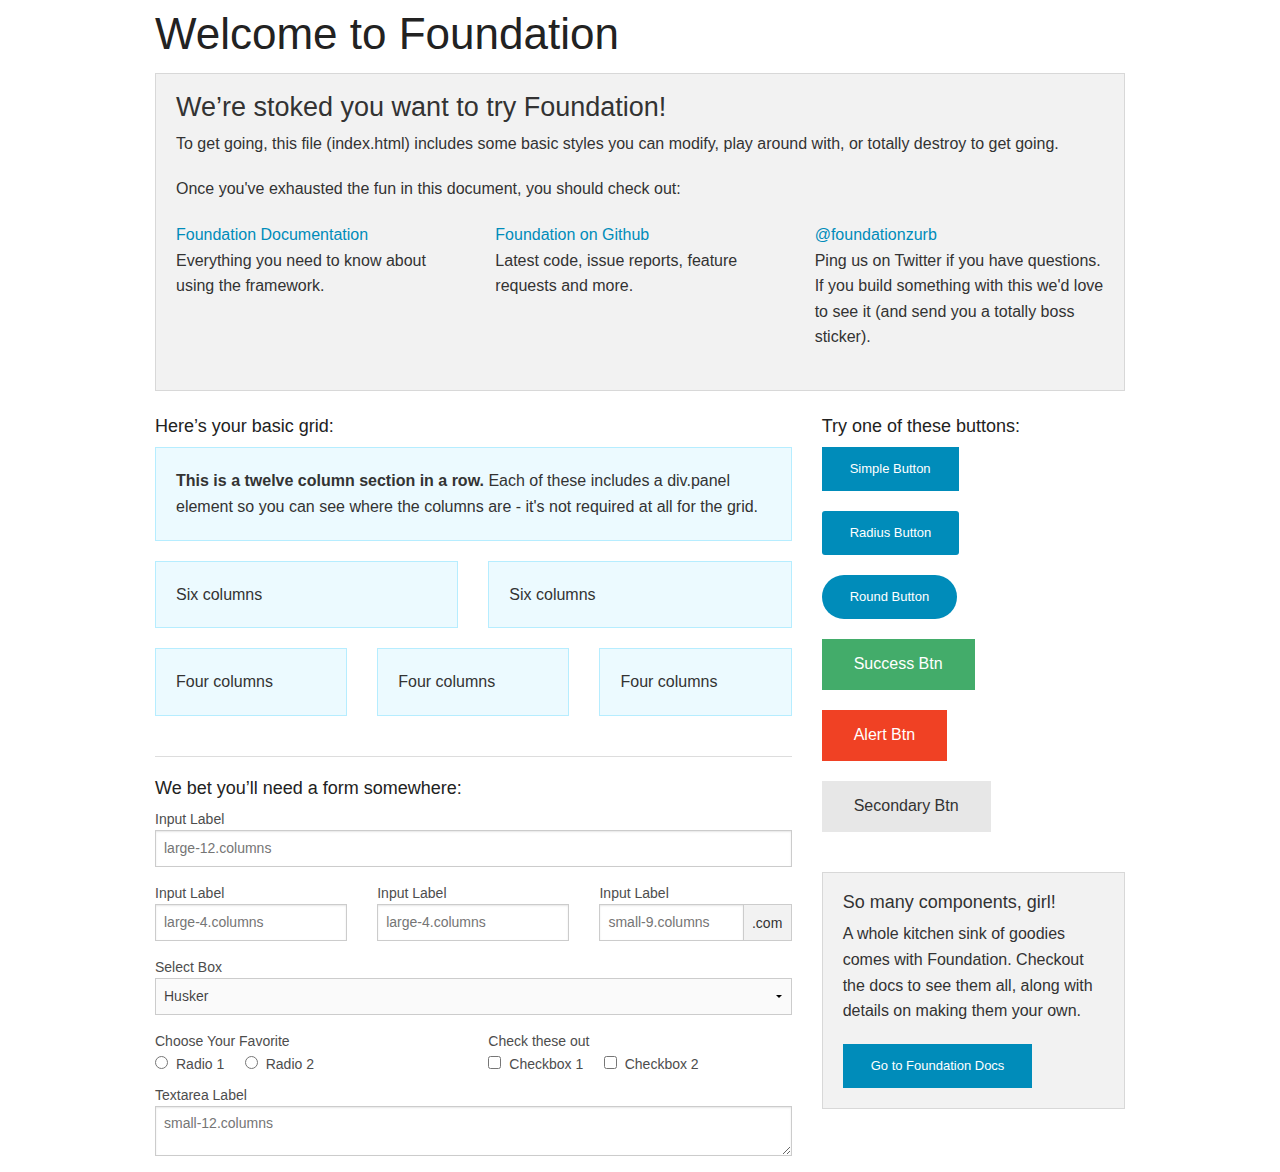
<file: foundation/index.html>
<!doctype html>
<html class="no-js" lang="en">
  <head>
    <meta charset="utf-8" />
    <meta name="viewport" content="width=device-width, initial-scale=1.0" />
    <title>Foundation | Welcome</title>
    <link rel="stylesheet" href="css/foundation.css" />
    <script src="js/vendor/modernizr.js"></script>
  </head>
  <body>
    
    <div class="row">
      <div class="large-12 columns">
        <h1>Welcome to Foundation</h1>
      </div>
    </div>
    
    <div class="row">
      <div class="large-12 columns">
      	<div class="panel">
	        <h3>We&rsquo;re stoked you want to try Foundation! </h3>
	        <p>To get going, this file (index.html) includes some basic styles you can modify, play around with, or totally destroy to get going.</p>
	        <p>Once you've exhausted the fun in this document, you should check out:</p>
	        <div class="row">
	        	<div class="large-4 medium-4 columns">
	    		<p><a href="http://foundation.zurb.com/docs">Foundation Documentation</a><br />Everything you need to know about using the framework.</p>
	    	</div>
	        	<div class="large-4 medium-4 columns">
	        		<p><a href="http://github.com/zurb/foundation">Foundation on Github</a><br />Latest code, issue reports, feature requests and more.</p>
	        	</div>
	        	<div class="large-4 medium-4 columns">
	        		<p><a href="http://twitter.com/foundationzurb">@foundationzurb</a><br />Ping us on Twitter if you have questions. If you build something with this we'd love to see it (and send you a totally boss sticker).</p>
	        	</div>        
					</div>
      	</div>
      </div>
    </div>

    <div class="row">
      <div class="large-8 medium-8 columns">
        <h5>Here&rsquo;s your basic grid:</h5>
        <!-- Grid Example -->

        <div class="row">
          <div class="large-12 columns">
            <div class="callout panel">
              <p><strong>This is a twelve column section in a row.</strong> Each of these includes a div.panel element so you can see where the columns are - it's not required at all for the grid.</p>
            </div>
          </div>
        </div>
        <div class="row">
          <div class="large-6 medium-6 columns">
            <div class="callout panel">
              <p>Six columns</p>
            </div>
          </div>
          <div class="large-6 medium-6 columns">
            <div class="callout panel">
              <p>Six columns</p>
            </div>
          </div>
        </div>
        <div class="row">
          <div class="large-4 medium-4 small-4 columns">
            <div class="callout panel">
              <p>Four columns</p>
            </div>
          </div>
          <div class="large-4 medium-4 small-4 columns">
            <div class="callout panel">
              <p>Four columns</p>
            </div>
          </div>
          <div class="large-4 medium-4 small-4 columns">
            <div class="callout panel">
              <p>Four columns</p>
            </div>
          </div>
        </div>
        
        <hr />
                
        <h5>We bet you&rsquo;ll need a form somewhere:</h5>
        <form>
				  <div class="row">
				    <div class="large-12 columns">
				      <label>Input Label</label>
				      <input type="text" placeholder="large-12.columns" />
				    </div>
				  </div>
				  <div class="row">
				    <div class="large-4 medium-4 columns">
				      <label>Input Label</label>
				      <input type="text" placeholder="large-4.columns" />
				    </div>
				    <div class="large-4 medium-4 columns">
				      <label>Input Label</label>
				      <input type="text" placeholder="large-4.columns" />
				    </div>
				    <div class="large-4 medium-4 columns">
				      <div class="row collapse">
				        <label>Input Label</label>
				        <div class="small-9 columns">
				          <input type="text" placeholder="small-9.columns" />
				        </div>
				        <div class="small-3 columns">
				          <span class="postfix">.com</span>
				        </div>
				      </div>
				    </div>
				  </div>
				  <div class="row">
				    <div class="large-12 columns">
				      <label>Select Box</label>
				      <select>
				        <option value="husker">Husker</option>
				        <option value="starbuck">Starbuck</option>
				        <option value="hotdog">Hot Dog</option>
				        <option value="apollo">Apollo</option>
				      </select>
				    </div>
				  </div>
				  <div class="row">
				    <div class="large-6 medium-6 columns">
				      <label>Choose Your Favorite</label>
				      <input type="radio" name="pokemon" value="Red" id="pokemonRed"><label for="pokemonRed">Radio 1</label>
				      <input type="radio" name="pokemon" value="Blue" id="pokemonBlue"><label for="pokemonBlue">Radio 2</label>
				    </div>
				    <div class="large-6 medium-6 columns">
				      <label>Check these out</label>
				      <input id="checkbox1" type="checkbox"><label for="checkbox1">Checkbox 1</label>
				      <input id="checkbox2" type="checkbox"><label for="checkbox2">Checkbox 2</label>
				    </div>
				  </div>
				  <div class="row">
				    <div class="large-12 columns">
				      <label>Textarea Label</label>
				      <textarea placeholder="small-12.columns"></textarea>
				    </div>
				  </div>
				</form>
      </div>     

      <div class="large-4 medium-4 columns">
			  <h5>Try one of these buttons:</h5>
			  <p><a href="#" class="small button">Simple Button</a><br/>
        <a href="#" class="small radius button">Radius Button</a><br/>
        <a href="#" class="small round button">Round Button</a><br/>            
        <a href="#" class="medium success button">Success Btn</a><br/>
        <a href="#" class="medium alert button">Alert Btn</a><br/>
        <a href="#" class="medium secondary button">Secondary Btn</a></p>           
				<div class="panel">
        	<h5>So many components, girl!</h5>
        	<p>A whole kitchen sink of goodies comes with Foundation. Checkout the docs to see them all, along with details on making them your own.</p>
        	<a href="http://foundation.zurb.com/docs/" class="small button">Go to Foundation Docs</a>          
        </div>
      </div>
    </div>
    
    <script src="js/vendor/jquery.js"></script>
    <script src="js/foundation.min.js"></script>
    <script>
      $(document).foundation();
    </script>
  </body>
</html>
</file>
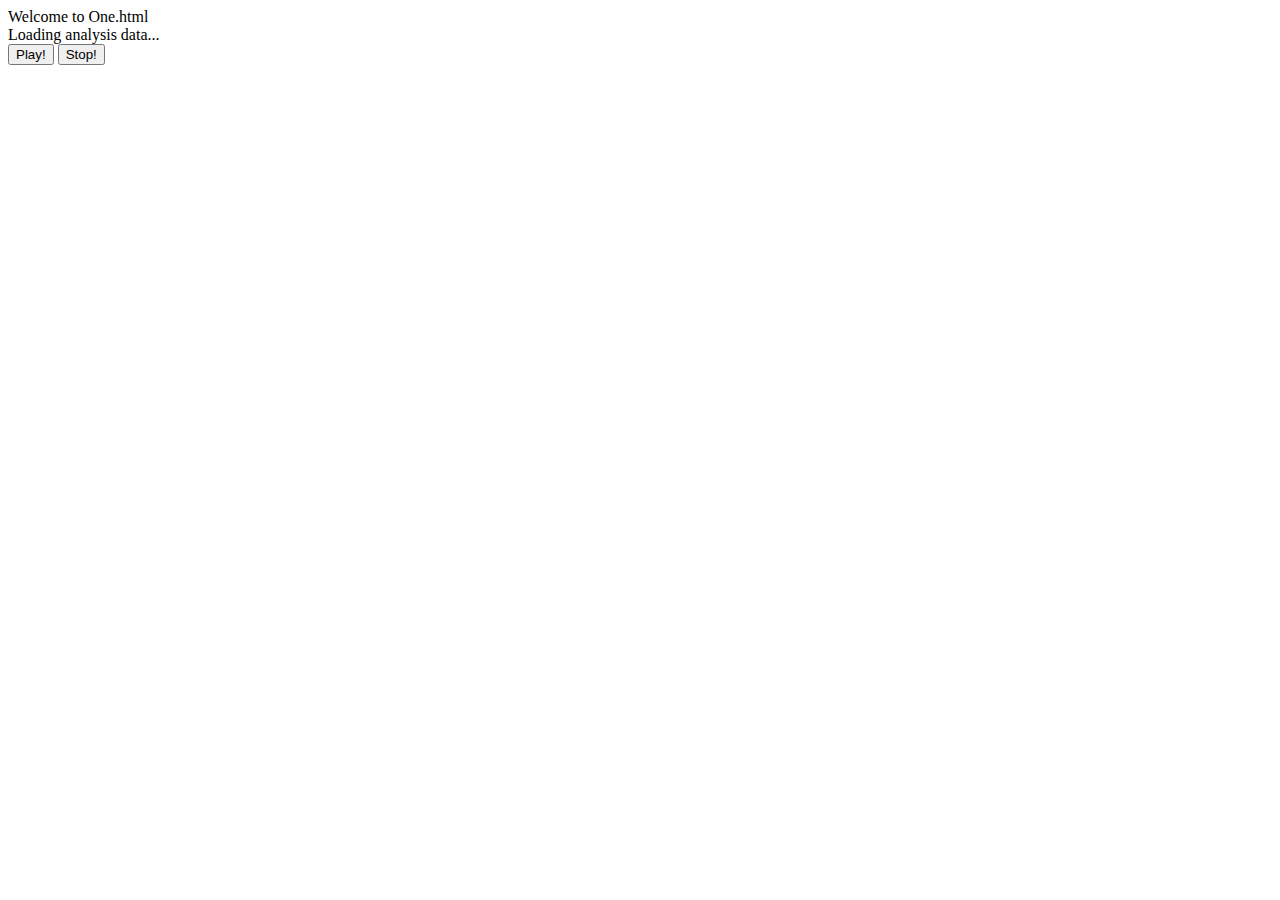
<file: one.html>
<!DOCTYPE html>
<html lang="en">
<head>
<meta charset=utf-8>
</head>

<body>
<script src="//ajax.googleapis.com/ajax/libs/jquery/1.8.3/jquery.min.js"></script>
<script type="text/javascript" src='remix.js'></script>
<script type="text/javascript">

// First-beat extraction and assembly
// You will need to supply your Echo Nest API key, the trackID, and a URL to the track.
// The supplied track can be found in the audio subdirectory.
var apiKey = 'F5VHT1SMXEQZHBKO8';
var trackID = 'TRCYWPQ139279B3308';
var trackURL = 'audio/1451_-_D.mp3'

var remixer;
var player;
var track;
var remixed;
var info = {};
var timeSpan = 2;
function init() {
    var contextFunction = window.webkitAudioContext || window.AudioContext;
    if (contextFunction === undefined) {
        $("#info").text("Sorry, this app needs advanced web audio. Your browser doesn't"
            + " support it. Try the latest version of Chrome?");
    } else {
        var context = new contextFunction();
        remixer = createJRemixer(context, $, apiKey);
        player = remixer.getPlayer();
        $("#info").text("Loading analysis data...");

        remixer.remixTrackById(trackID, trackURL, function(t, percent) {
            track = t;

            $("#info").text(percent + "% of the track loaded");
            if (percent == 100) {
                $("#info").text(percent + "% of the track loaded");
            }

            if (track.status == 'ok') {
                remixed = new Array();
        console.log(track.analysis);
        var duration = Math.floor(track.analysis.track.duration);
        for (var i=0; i < duration/timeSpan; i++) {
            info[i] = [];
            info[i].size = 0;
            info[i].loudness = 0;
            info[i].brightness = 0;
            info[i].flatness = 0;
        }
        console.log(info);
        for (var i=0; i < track.analysis.segments.length; i++) {
            console.log(track.analysis.segments[i].start*duration/timeSpan);
            var indice = Math.floor(track.analysis.segments[i].start / 2);
            //var indice = Math.floor(track.analysis.segments[i].start * duration/timeSpan / track.analysis.segments.length);
            console.log(indice);
            info[indice].size += 1;
            info[indice].loudness += track.analysis.segments[i].loudness_max;
            info[indice].brightness += track.analysis.segments[i]["timbre"][1]; 
            info[indice].flatness += track.analysis.segments[i]["timbre"][2]; 
        }
        for (var i=0; i < track.analysis.segments.length; i++) {
            var indice = Math.floor(track.analysis.segments[i].start / 2);
            info[indice].loudness /= info[indice].size;
            info[indice].brightness /= info[indice].size;
            info[indice].flatness /= info[indice].size;
        }
        console.log(info);
                // Do the remixing here!
                
                for (var i=0; i < track.analysis.beats.length; i++) {

                    remixed.push(track.analysis.beats[i]);
                }
                $("#info").text("Remix complete!");
            }
        });
    }
}

window.onload = init;
</script>

Welcome to One.html
<div id='info'> </div>
<button onClick="player.play(0, remixed);">Play!</button>
<button onClick="player.stop()">Stop!</button>
</body>



</html>
</file>
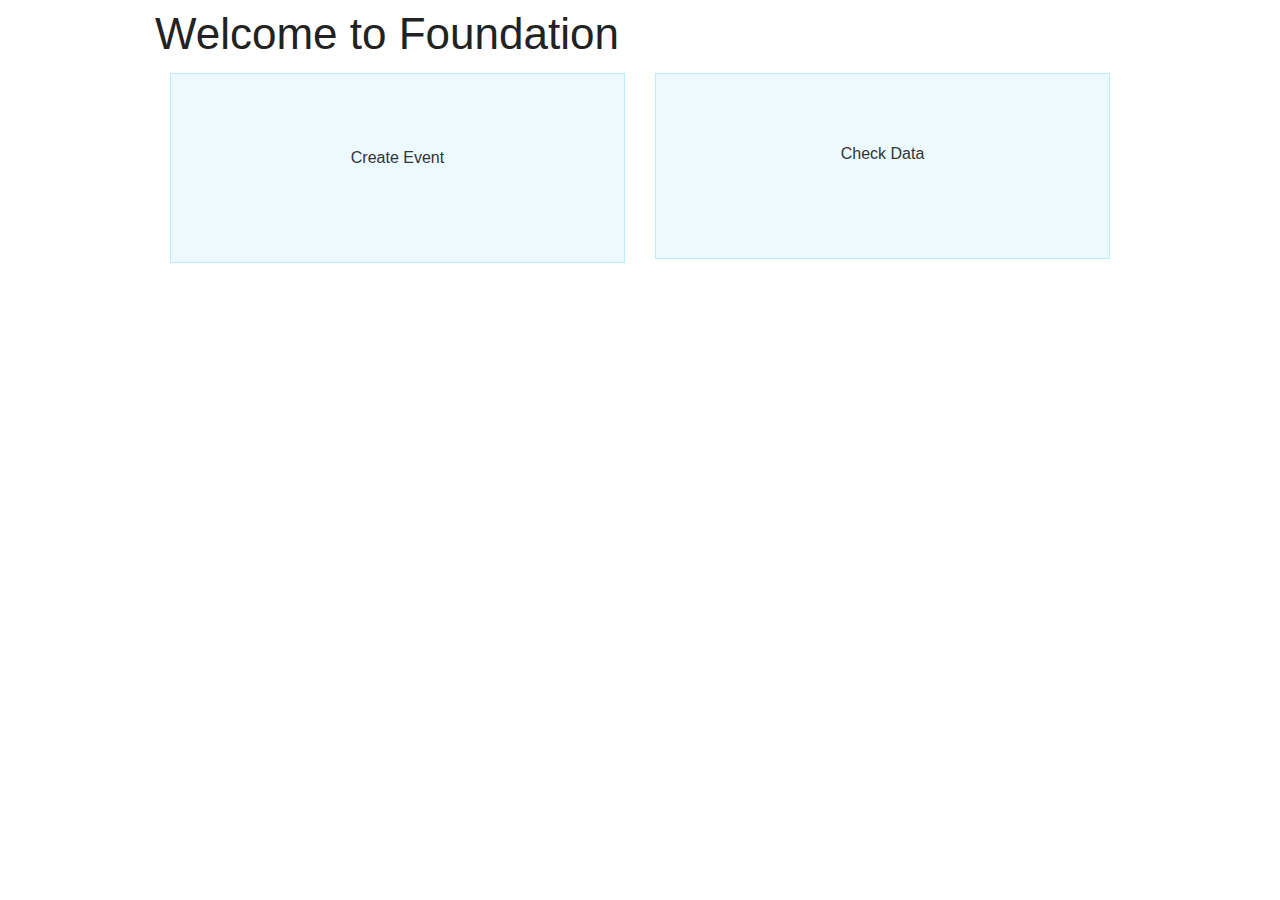
<file: foundation/test.html>
<!doctype html>
<html class="no-js" lang="en">
  <head>
    <meta charset="utf-8" />
    <meta name="viewport" content="width=device-width, initial-scale=1.0" />
    <title>Foundation | Welcome</title>
    <link rel="stylesheet" href="css/foundation.css" />
    <script src="js/vendor/modernizr.js"></script>
    <style>
      .transparent div div p
      {
        font-size: 20dp;
      }
    </style>
  </head>
  <body>
    
    <div class="row">
      <div class="large-12 columns">
        <h1>Welcome to Foundation</h1>
      </div>
    </div>
    
    <div class="row">
      <div class="large-12 columns">
        <a class="transparent" href="#">
          <div class="large-6 columns">
            <div class="callout panel">
              <center>
                <p><br><br>Create Event<br><br><br></p>
              </center>
            </div>
          </div>
        </a>
        <a class="transparent" href="#">
          <div class="large-6 columns">
            <div class="callout panel">
              <center>
                <br><br>Check Data<br><br><br><br>
              </center>
            </div>
          </div>
        </a>
      </div>
    </div>
    
    <script src="js/vendor/jquery.js"></script>
    <script src="js/foundation.min.js"></script>
    <script>
      $(document).foundation();
    </script>
  </body>
</html>
</file>
